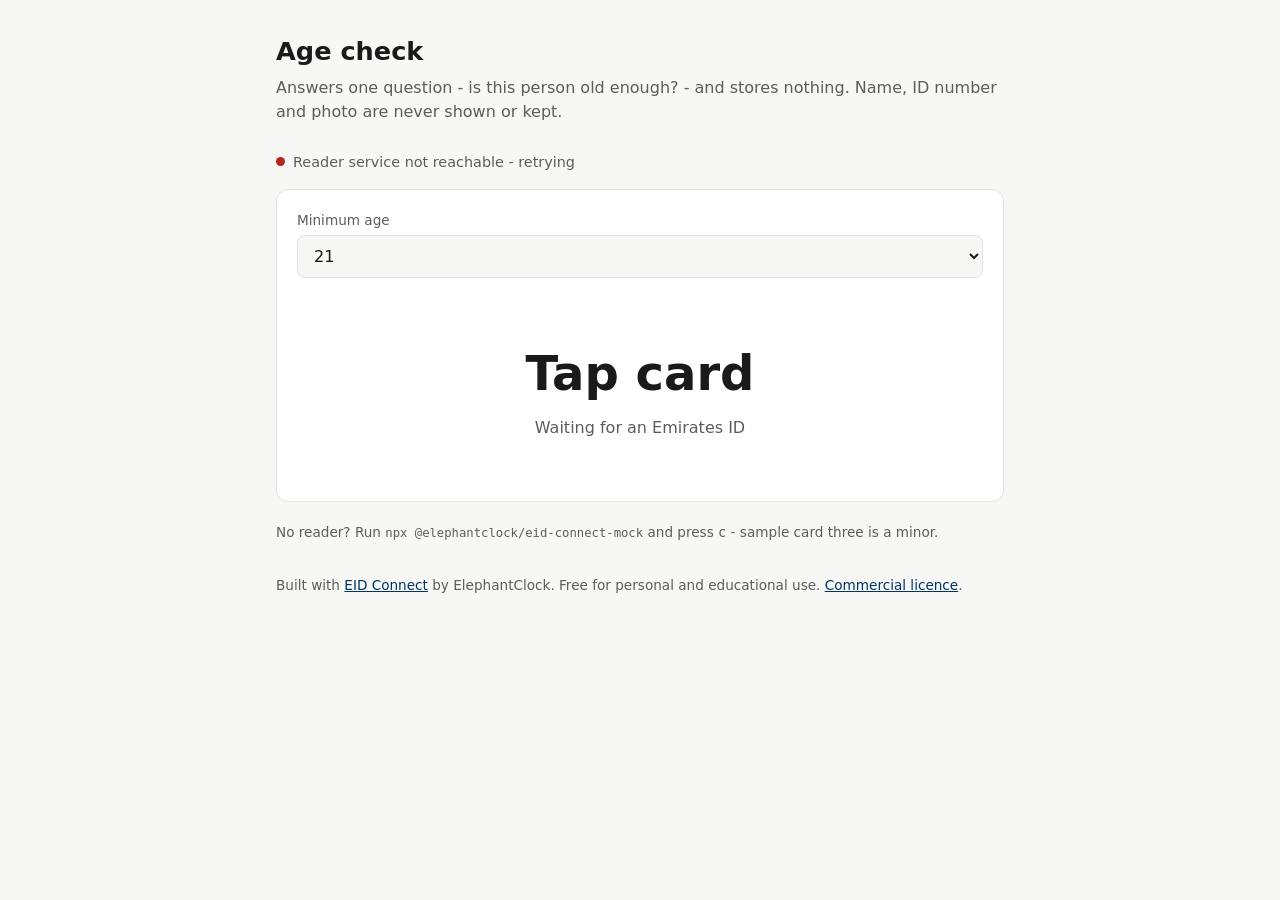
<file: age-check/index.html>
<!doctype html>
<html lang="en">
<head>
  <meta charset="utf-8" />
  <meta name="viewport" content="width=device-width, initial-scale=1" />
  <title>Emirates ID Age Check</title>
  <link rel="stylesheet" href="../lib/style.css" />
  <style>
    .verdict { font-size: 3rem; font-weight: 700; text-align: center; padding: 40px 16px; border-radius: 12px; }
    .verdict[data-ok="true"] { color: var(--ok); background: color-mix(in srgb, var(--ok) 12%, transparent); }
    .verdict[data-ok="false"] { color: var(--bad); background: color-mix(in srgb, var(--bad) 12%, transparent); }
    .verdict small { display: block; font-size: 1rem; font-weight: 400; color: var(--muted); margin-top: 6px; }
  </style>
</head>
<body>
<main>
  <h1>Age check</h1>
  <p class="sub">Answers one question - is this person old enough? - and stores nothing. Name, ID number and photo are never shown or kept.</p>

  <div class="status" id="status" data-state="connecting"><span class="dot"></span><span id="status-text">Connecting to reader…</span></div>

  <div class="card">
    <div class="grid" style="margin-bottom:18px">
      <div><label for="min">Minimum age</label>
        <select id="min"><option>18</option><option selected>21</option><option>16</option></select>
      </div>
    </div>
    <div class="verdict" id="verdict">Tap card<small>Waiting for an Emirates ID</small></div>
  </div>

  <p class="hint">No reader? Run <code>npx @elephantclock/eid-connect-mock</code> and press <kbd>c</kbd> - sample card three is a minor.</p>
  <p class="footer">Built with <a href="https://elephantclock.github.io/eid-connect/">EID Connect</a> by ElephantClock. Free for personal and educational use. <a href="https://elephantclock.github.io/eid-connect/#commercial">Commercial licence</a>.</p>
</main>

<script type="module">
  import { connect, ageOn } from '../lib/eid-connect.js';

  const url = new URLSearchParams(location.search).get('bridge') || 'http://localhost:8080';
  const $ = (id) => document.getElementById(id);
  const labels = { connecting: 'Connecting to reader…', connected: 'Reader ready - tap a card', disconnected: 'Reader service not reachable - retrying', error: 'Reader service error' };
  let timer;

  connect({
    url,
    onStatus: (s) => { $('status').dataset.state = s; $('status-text').textContent = labels[s]; },
    // Only the date of birth and expiry are used; the card object is discarded after this function.
    onCard: (card) => {
      const min = Number($('min').value);
      const expired = card.expiryDate && card.expiryDate < new Date().toISOString().slice(0, 10);
      const ok = !expired && ageOn(card.dateOfBirth) >= min;
      const v = $('verdict');
      v.dataset.ok = ok;
      v.innerHTML = ok ? `ALLOWED<small>${min}+ confirmed</small>` : `NOT ALLOWED<small>${expired ? 'Card expired' : `Under ${min}`}</small>`;
      clearTimeout(timer);
      timer = setTimeout(() => { delete v.dataset.ok; v.innerHTML = 'Tap card<small>Waiting for an Emirates ID</small>'; }, 6000);
    },
  });
</script>
</body>
</html>
</file>
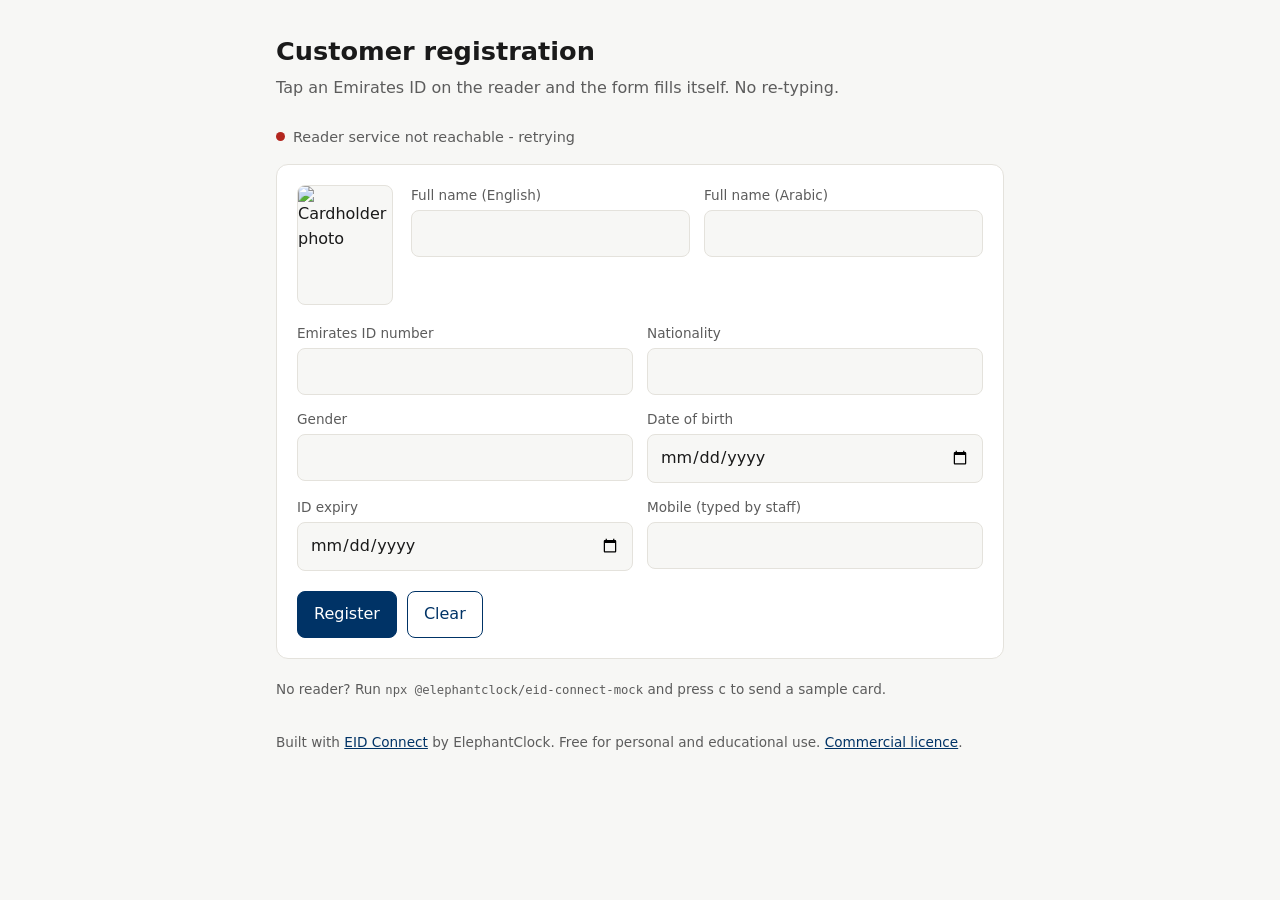
<file: form-autofill/index.html>
<!doctype html>
<html lang="en">
<head>
  <meta charset="utf-8" />
  <meta name="viewport" content="width=device-width, initial-scale=1" />
  <title>Emirates ID Form Auto-fill</title>
  <link rel="stylesheet" href="../lib/style.css" />
</head>
<body>
<main>
  <h1>Customer registration</h1>
  <p class="sub">Tap an Emirates ID on the reader and the form fills itself. No re-typing.</p>

  <div class="status" id="status" data-state="connecting"><span class="dot"></span><span id="status-text">Connecting to reader…</span></div>

  <form class="card" id="form" autocomplete="off">
    <div style="display:flex; gap:18px; align-items:flex-start; margin-bottom:18px">
      <img class="photo" id="photo" alt="Cardholder photo" />
      <div style="flex:1" class="grid">
        <div><label for="nameEnglish">Full name (English)</label><input id="nameEnglish" name="nameEnglish" /></div>
        <div><label for="nameArabic">Full name (Arabic)</label><input id="nameArabic" name="nameArabic" dir="rtl" /></div>
      </div>
    </div>
    <div class="grid">
      <div><label for="idNumber">Emirates ID number</label><input id="idNumber" name="idNumber" /></div>
      <div><label for="nationality">Nationality</label><input id="nationality" name="nationality" /></div>
      <div><label for="gender">Gender</label><input id="gender" name="gender" /></div>
      <div><label for="dateOfBirth">Date of birth</label><input id="dateOfBirth" name="dateOfBirth" type="date" /></div>
      <div><label for="expiryDate">ID expiry</label><input id="expiryDate" name="expiryDate" type="date" /></div>
      <div><label for="phone">Mobile (typed by staff)</label><input id="phone" name="phone" inputmode="tel" /></div>
    </div>
    <div style="margin-top:20px; display:flex; gap:10px">
      <button type="submit">Register</button>
      <button type="reset" class="ghost" id="reset">Clear</button>
      <span id="saved" style="align-self:center; color:var(--ok)"></span>
    </div>
  </form>

  <p class="hint">No reader? Run <code>npx @elephantclock/eid-connect-mock</code> and press <kbd>c</kbd> to send a sample card.</p>
  <p class="footer">Built with <a href="https://elephantclock.github.io/eid-connect/">EID Connect</a> by ElephantClock. Free for personal and educational use. <a href="https://elephantclock.github.io/eid-connect/#commercial">Commercial licence</a>.</p>
</main>

<script type="module">
  import { connect } from '../lib/eid-connect.js';

  const url = new URLSearchParams(location.search).get('bridge') || 'http://localhost:8080';
  const $ = (id) => document.getElementById(id);
  const labels = { connecting: 'Connecting to reader…', connected: 'Reader ready - tap a card', disconnected: 'Reader service not reachable - retrying', error: 'Reader service error' };

  const fields = ['nameEnglish', 'nameArabic', 'idNumber', 'nationality', 'gender', 'dateOfBirth', 'expiryDate'];

  connect({
    url,
    onStatus: (s) => { $('status').dataset.state = s; $('status-text').textContent = labels[s]; },
    onCard: (card) => {
      for (const f of fields) {
        const input = $(f);
        input.value = card[f] ?? '';
        input.classList.remove('filled');
        void input.offsetWidth;
        input.classList.add('filled');
      }
      $('photo').src = card.photoDataUrl ?? '';
      $('phone').focus();
    },
  });

  $('form').addEventListener('submit', (e) => { e.preventDefault(); $('saved').textContent = 'Registered (demo only - nothing is stored).'; });
  $('reset').addEventListener('click', () => { $('saved').textContent = ''; $('photo').removeAttribute('src'); document.querySelectorAll('.filled').forEach((i) => i.classList.remove('filled')); });
</script>
</body>
</html>
</file>
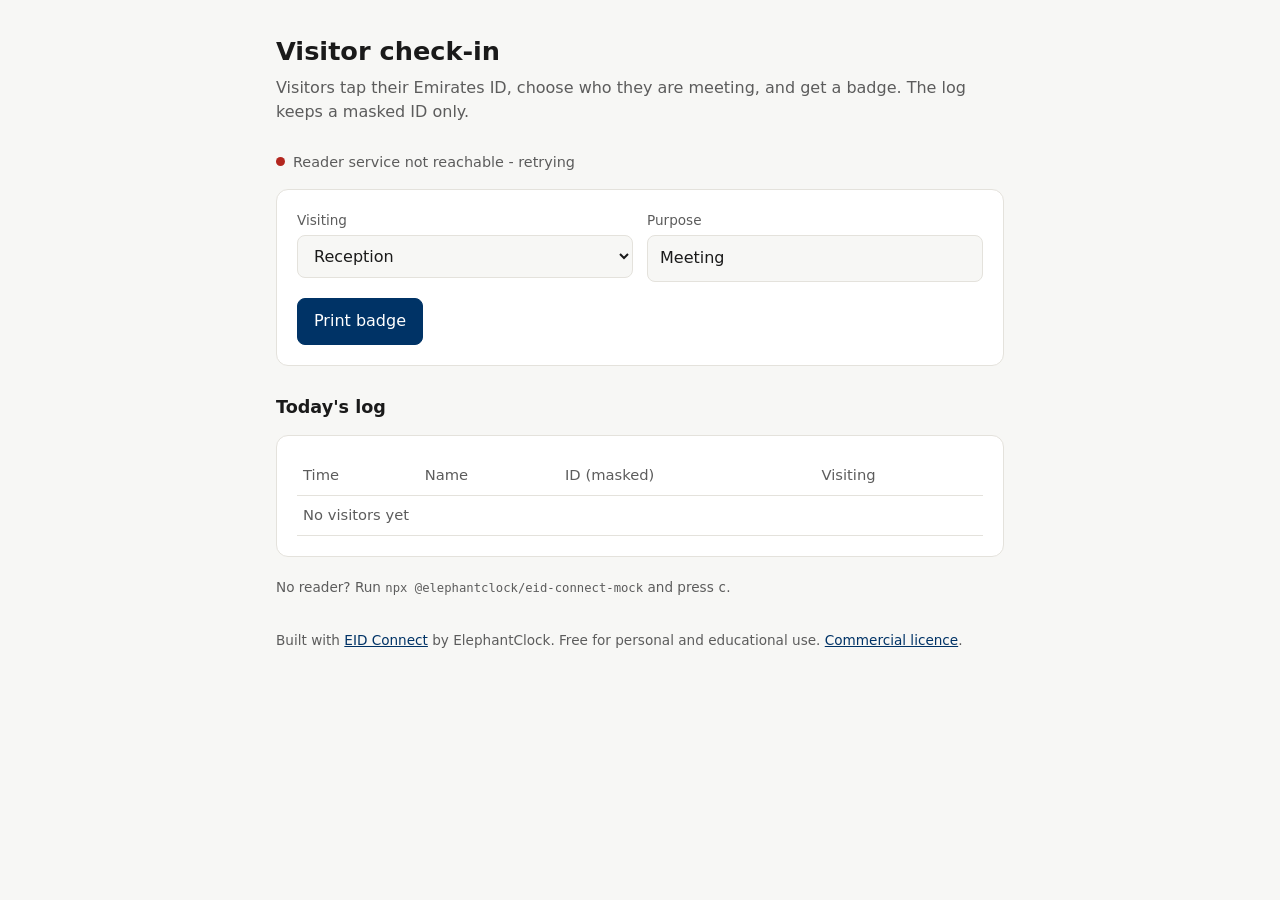
<file: visitor-kiosk/index.html>
<!doctype html>
<html lang="en">
<head>
  <meta charset="utf-8" />
  <meta name="viewport" content="width=device-width, initial-scale=1" />
  <title>Emirates ID Visitor Kiosk</title>
  <link rel="stylesheet" href="../lib/style.css" />
  <style>
    .badge { display: none; margin-top: 16px; border: 2px dashed var(--gold); border-radius: 12px; padding: 16px; gap: 16px; align-items: center; }
    .badge.show { display: flex; }
    .badge strong { font-size: 1.2rem; display: block; }
    @media print { body * { visibility: hidden; } .badge, .badge * { visibility: visible; } .badge { position: absolute; top: 0; left: 0; } }
  </style>
</head>
<body>
<main>
  <h1>Visitor check-in</h1>
  <p class="sub">Visitors tap their Emirates ID, choose who they are meeting, and get a badge. The log keeps a masked ID only.</p>

  <div class="status" id="status" data-state="connecting"><span class="dot"></span><span id="status-text">Connecting to reader…</span></div>

  <div class="card">
    <div class="grid">
      <div><label for="host">Visiting</label>
        <select id="host"><option>Reception</option><option>Finance</option><option>HR</option><option>Operations</option></select>
      </div>
      <div><label for="purpose">Purpose</label><input id="purpose" value="Meeting" /></div>
    </div>
    <div class="badge" id="badge">
      <img class="photo" id="badge-photo" alt="" />
      <div>
        <small>VISITOR</small>
        <strong id="badge-name"></strong>
        <span id="badge-meta"></span>
      </div>
    </div>
    <div style="margin-top:16px; display:flex; gap:10px">
      <button id="print" disabled>Print badge</button>
    </div>
  </div>

  <h2 style="font-size:1.1rem; margin-top:28px">Today's log</h2>
  <div class="card">
    <table>
      <thead><tr><th>Time</th><th>Name</th><th>ID (masked)</th><th>Visiting</th></tr></thead>
      <tbody id="log"><tr><td colspan="4" style="color:var(--muted)">No visitors yet</td></tr></tbody>
    </table>
  </div>

  <p class="hint">No reader? Run <code>npx @elephantclock/eid-connect-mock</code> and press <kbd>c</kbd>.</p>
  <p class="footer">Built with <a href="https://elephantclock.github.io/eid-connect/">EID Connect</a> by ElephantClock. Free for personal and educational use. <a href="https://elephantclock.github.io/eid-connect/#commercial">Commercial licence</a>.</p>
</main>

<script type="module">
  import { connect } from '../lib/eid-connect.js';

  const url = new URLSearchParams(location.search).get('bridge') || 'http://localhost:8080';
  const $ = (id) => document.getElementById(id);
  const labels = { connecting: 'Connecting to reader…', connected: 'Reader ready - tap a card', disconnected: 'Reader service not reachable - retrying', error: 'Reader service error' };

  // Data minimisation: never keep the full ID number in the log
  const mask = (id) => (id ? id.slice(0, 4) + '****-*******-' + id.slice(-1) : '-');
  let first = true;

  connect({
    url,
    onStatus: (s) => { $('status').dataset.state = s; $('status-text').textContent = labels[s]; },
    onCard: (card) => {
      const time = new Date().toLocaleTimeString([], { hour: '2-digit', minute: '2-digit' });
      $('badge-name').textContent = card.nameEnglish;
      $('badge-meta').textContent = `${$('host').value} · ${time}`;
      $('badge-photo').src = card.photoDataUrl ?? '';
      $('badge').classList.add('show');
      $('print').disabled = false;

      if (first) { $('log').innerHTML = ''; first = false; }
      const row = $('log').insertRow(0);
      for (const v of [time, card.nameEnglish, mask(card.idNumber), $('host').value]) row.insertCell().textContent = v;
    },
  });

  $('print').addEventListener('click', () => window.print());
</script>
</body>
</html>
</file>
<file: lib/style.css>
:root {
  --bg: #f7f7f5;
  --surface: #ffffff;
  --text: #1a1a1a;
  --muted: #5c5c5c;
  --line: #e4e2dc;
  --gold: #b8962e;
  --blue: #003366;
  --ok: #1f7a4a;
  --bad: #b3261e;
}
@media (prefers-color-scheme: dark) {
  :root {
    --bg: #121417;
    --surface: #1b1e22;
    --text: #ececec;
    --muted: #a3a3a3;
    --line: #2c3036;
    --gold: #d4af37;
    --blue: #8fb6e0;
    --ok: #5ccf8f;
    --bad: #f28b82;
  }
}
* { box-sizing: border-box; }
body {
  margin: 0;
  font: 16px/1.55 system-ui, -apple-system, 'Segoe UI', Roboto, sans-serif;
  background: var(--bg);
  color: var(--text);
}
main { max-width: 760px; margin: 0 auto; padding: 32px 16px 64px; }
h1 { font-size: 1.6rem; margin: 0 0 4px; }
.sub { color: var(--muted); margin: 0 0 24px; }
.card { background: var(--surface); border: 1px solid var(--line); border-radius: 12px; padding: 20px; }
.status { display: inline-flex; align-items: center; gap: 8px; font-size: .9rem; color: var(--muted); margin-bottom: 16px; }
.dot { width: 9px; height: 9px; border-radius: 50%; background: var(--muted); }
.status[data-state="connected"] .dot { background: var(--ok); }
.status[data-state="disconnected"] .dot, .status[data-state="error"] .dot { background: var(--bad); }
label { display: block; font-size: .85rem; color: var(--muted); margin-bottom: 4px; }
input, select {
  width: 100%; padding: 10px 12px; border: 1px solid var(--line); border-radius: 8px;
  background: var(--bg); color: var(--text); font: inherit;
}
input.filled { border-color: var(--gold); box-shadow: 0 0 0 3px color-mix(in srgb, var(--gold) 20%, transparent); transition: box-shadow .4s; }
.grid { display: grid; grid-template-columns: repeat(auto-fit, minmax(220px, 1fr)); gap: 14px; }
button {
  font: inherit; padding: 10px 16px; border-radius: 8px; border: 1px solid var(--blue);
  background: var(--blue); color: #fff; cursor: pointer;
}
button.ghost { background: transparent; color: var(--blue); }
.photo { width: 96px; height: 120px; object-fit: cover; border-radius: 8px; border: 1px solid var(--line); background: var(--bg); }
.hint { font-size: .85rem; color: var(--muted); margin-top: 20px; }
code { font-size: .9em; }
table { width: 100%; border-collapse: collapse; font-size: .92rem; }
th, td { text-align: left; padding: 8px 6px; border-bottom: 1px solid var(--line); }
th { color: var(--muted); font-weight: 500; }
.footer { margin-top: 32px; font-size: .85rem; color: var(--muted); }
.footer a { color: var(--blue); }
</file>
